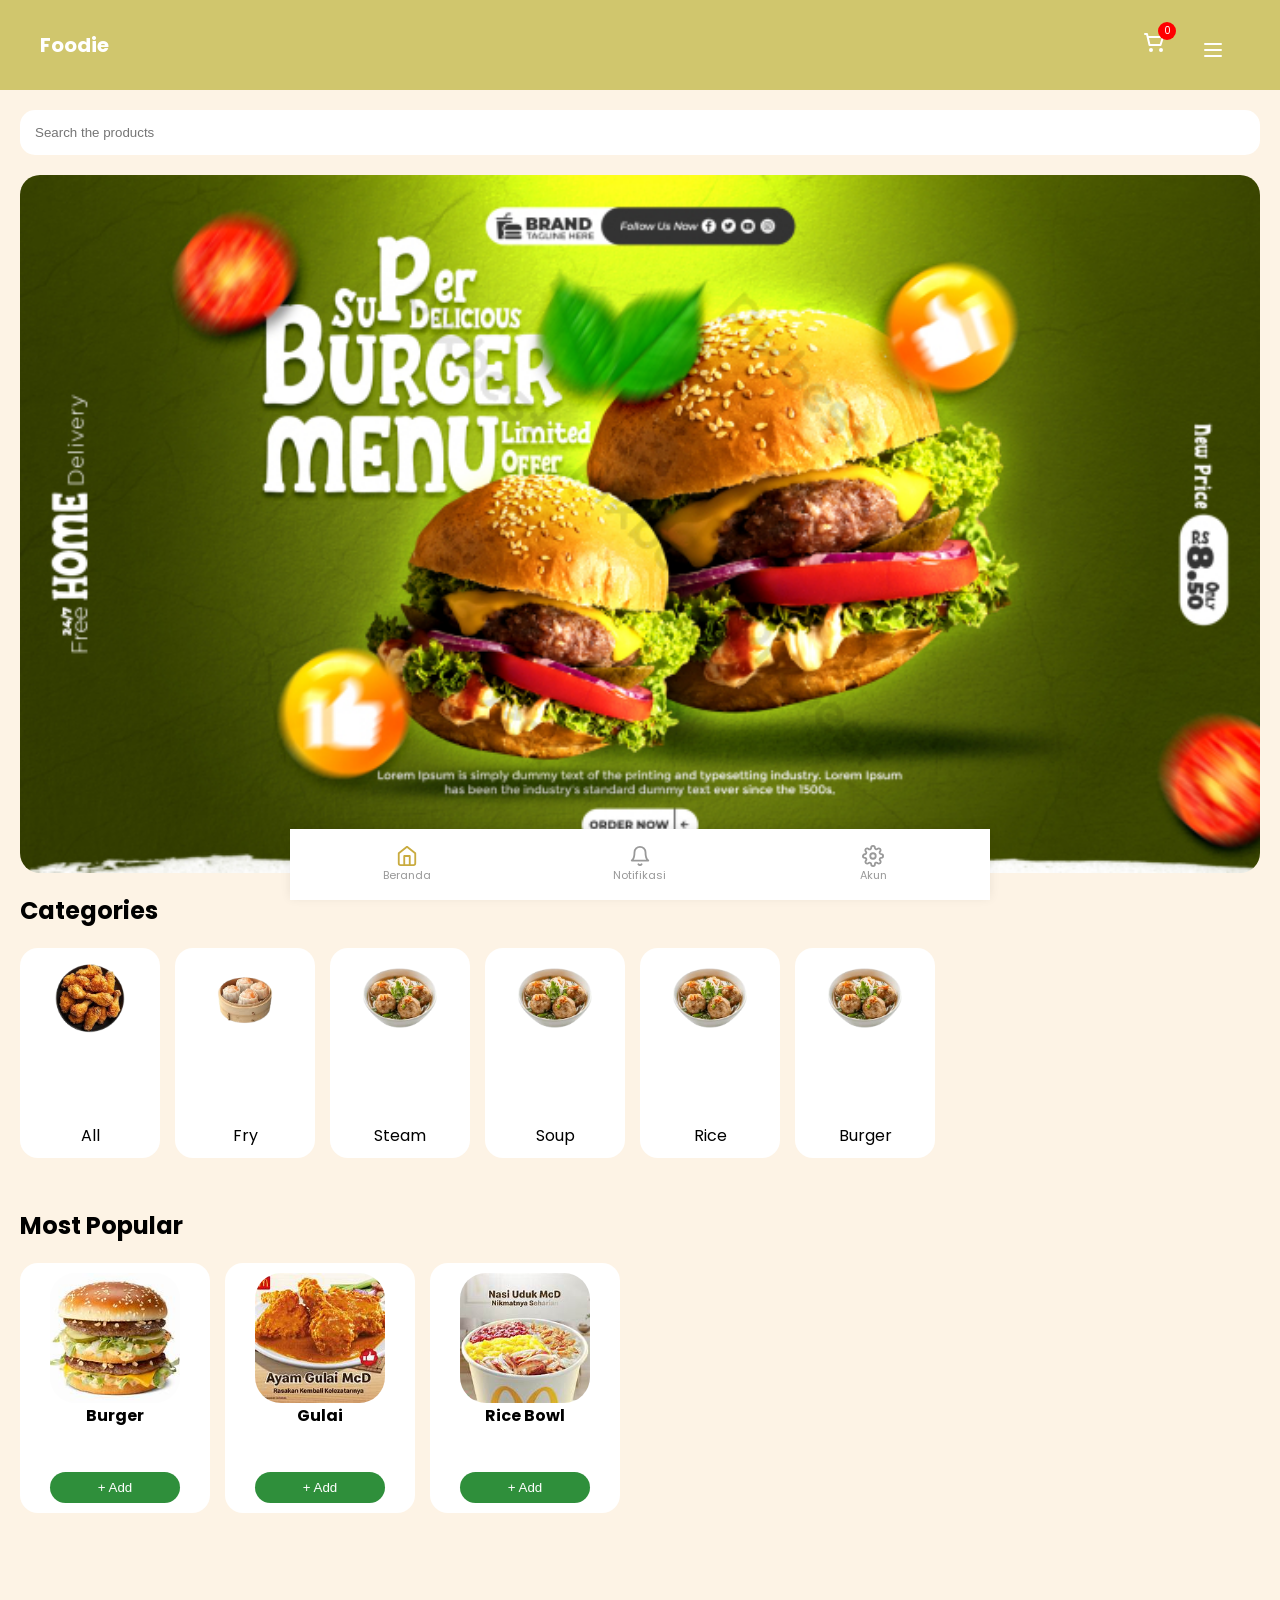
<file: index.html>
<!DOCTYPE html>
<html lang="id">

<head>

    <meta charset="UTF-8">

    <!-- RESPONSIVE FIX: maximum-scale=1 & user-scalable=no ngunci
         zoom, jadi orang nggak bisa pinch-zoom-out sampai keliatan
         area abu di belakang container -->
    <meta name="viewport"
        content="width=device-width, initial-scale=1.0, maximum-scale=1.0, user-scalable=no">

    <title>Foodie</title>

    <link rel="stylesheet" href="style.css">
    <link rel="stylesheet" href="navbar.css">

    <link rel="preconnect" href="https://fonts.googleapis.com">
    <link rel="preconnect" href="https://fonts.gstatic.com" crossorigin>
    <link href="https://fonts.googleapis.com/css2?family=Poppins:wght@300;400;500;600&display=swap" rel="stylesheet">

</head>

<body>

    <div class="container">

        <header>

            <div class="logo">
                Foodie
            </div>

            <div class="icons">

                <a href="cart.html" class="cart">
                    <svg xmlns="http://www.w3.org/2000/svg" width="24" height="24" viewBox="0 0 24 24" fill="none" stroke="currentColor" stroke-width="2" stroke-linecap="round" stroke-linejoin="round">
                        <circle cx="9" cy="20" r="1"/>
                        <circle cx="19" cy="20" r="1"/>
                        <path d="M3 4h2l2.5 11h11L21 7H6"/>
                    </svg>
                    <span id="cartCount">0</span>
                </a>

                <!-- HAMBURGER: fungsinya dibenerin di script.js
                     (toggle sidebar + overlay + jadi ikon X pas kebuka) -->
                <button id="menuButton">
                    <svg xmlns="http://www.w3.org/2000/svg" width="24" height="24" viewBox="0 0 24 24" fill="none" stroke="currentColor" stroke-width="2" stroke-linecap="round">
                        <line x1="4" y1="6" x2="20" y2="6"/>
                        <line x1="4" y1="12" x2="20" y2="12"/>
                        <line x1="4" y1="18" x2="20" y2="18"/>
                    </svg>
                </button>

            </div>

        </header>

        <!-- OVERLAY gelap di belakang sidebar, klik di sini buat nutup -->
        <div class="sidebar-overlay" id="sidebarOverlay"></div>

        <div class="sidebar" id="sidebar">

            <button class="sidebar-close" id="sidebarClose">✕</button>

            <a href="index.html">
                <svg xmlns="http://www.w3.org/2000/svg" viewBox="0 0 24 24" fill="none" stroke-width="2" stroke-linecap="round" stroke-linejoin="round"><path d="M3 9l9-7 9 7v11a2 2 0 0 1-2 2H5a2 2 0 0 1-2-2z"/><polyline points="9 22 9 12 15 12 15 22"/></svg>
                Beranda
            </a>

            <a href="account.html#statusPesanan">
                <svg xmlns="http://www.w3.org/2000/svg" viewBox="0 0 24 24" fill="none" stroke-width="2" stroke-linecap="round" stroke-linejoin="round"><path d="M16 3H8a2 2 0 0 0-2 2v16l6-3 6 3V5a2 2 0 0 0-2-2z"/></svg>
                Pesanan Saya
            </a>

            <a href="account.html">
                <svg xmlns="http://www.w3.org/2000/svg" viewBox="0 0 24 24" fill="none" stroke-width="2" stroke-linecap="round" stroke-linejoin="round"><path d="M20 21v-2a4 4 0 0 0-4-4H8a4 4 0 0 0-4 4v2"/><circle cx="12" cy="7" r="4"/></svg>
                Profil
            </a>

        </div>

        <div class="search-box">
            <input type="text" placeholder="Search the products">
        </div>

        <!-- BANNER SLIDESHOW: semua gambar ditumpuk, yang class-nya "active"
             yang keliatan. script.js yang gantian nambah/hapus "active"
             tiap beberapa detik. -->
        <div class="banner">
            <img src="asset/banner (2).jpg" class="banner-img active">
            <img src="asset/banner.jpeg" class="banner-img">
            <img src="asset/banner.jpg" class="banner-img">
            <img src="asset/banner.avif" class="banner-img">
        </div>

        <section>

            <h2>Categories</h2>

            <div class="categories">

                <div class="card" data-filter="all">
                    <img src="asset/ayamgoreng.png">
                    <p>All</p>
                </div>

                <div class="card" data-filter="fry">
                    <img src="asset/dimsum.png" data-filter="fry">
                    <p>Fry</p>
                </div>

                <div class="card" data-filter="steam">
                    <img src="asset/bakso.png">
                    <p>Steam</p>
                </div>

                <div class="card" data-filter="Soup">
                    <img src="asset/bakso.png">
                    <p>Soup</p>
                </div>

                <div class="card" data-filter="rice">
                    <img src="asset/bakso.png">
                    <p>Rice</p>
                </div>

                <div class="card" data-filter="burger">
                    <img src="asset/bakso.png">
                    <p>Burger</p>
                </div>

            </div>

        </section>

        <section>

            <h2>Most Popular</h2>

            <div class="products">

                <div class="product-card" data-category="burger">
                    <img src="asset/burger.jpg">
                    <h4>Burger</h4>
                    <button class="addBtn">+ Add</button>
                </div>

                <div class="product-card" data-category="fry">
                    <img src="asset/gulai.jpg">
                    <h4>Gulai</h4>
                    <button class="addBtn">+ Add</button>
                </div>

                <div class="product-card" data-category="rice">
                    <img src="asset/nasi.jpg">
                    <h4>Rice Bowl</h4>
                    <button class="addBtn">+ Add</button>
                </div>

            </div>

        </section>

    </div>

    <!-- NAVBAR BAWAH: kontennya di-generate otomatis oleh navbar.js -->
    <div id="bottomNav"></div>

    <script src="script.js"></script>
    <script src="navbar.js"></script>

</body>

</html>
</file>
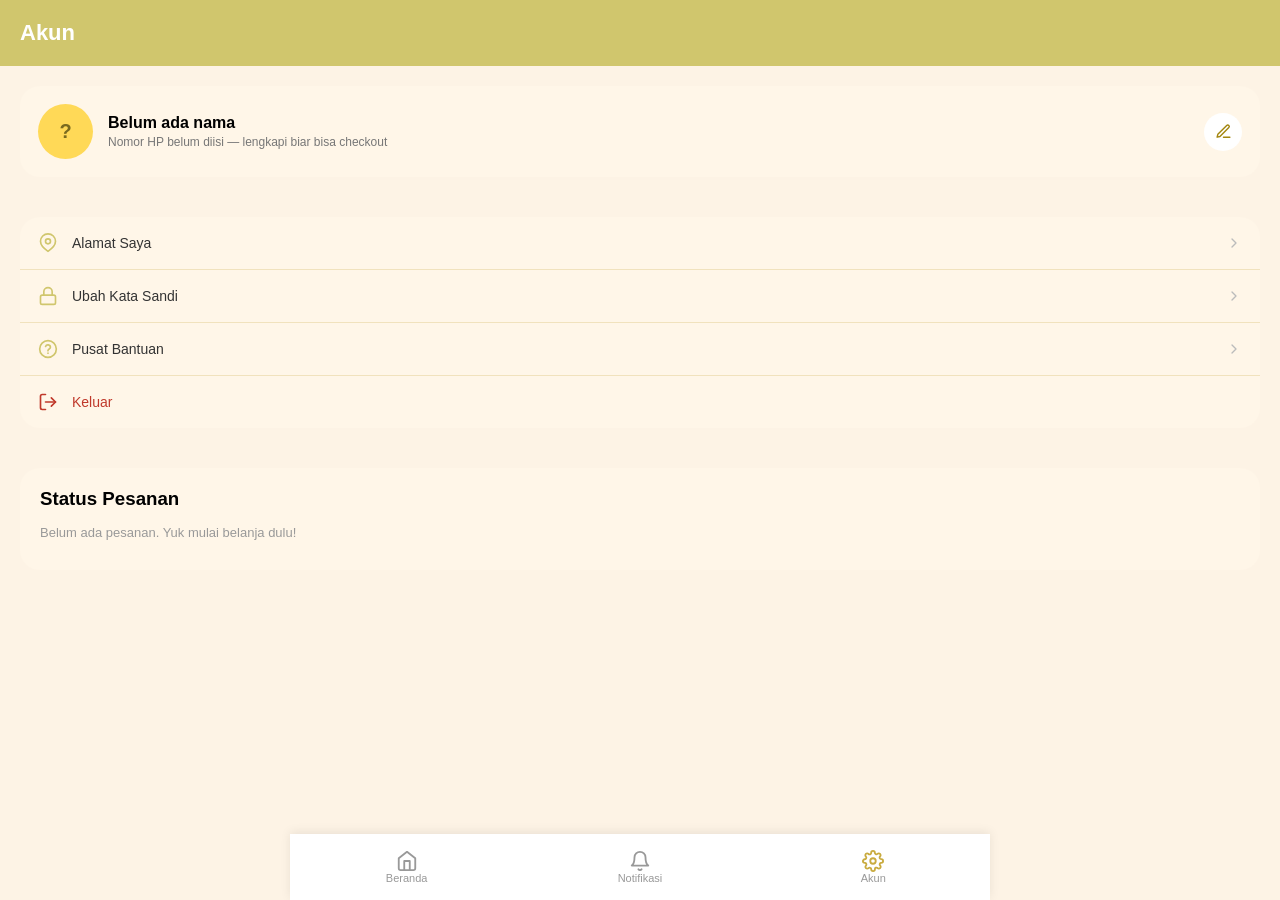
<file: account.html>
<!DOCTYPE html>
<html lang="id">

<head>
    <meta charset="UTF-8">
    <meta name="viewport" content="width=device-width, initial-scale=1.0, maximum-scale=1.0, user-scalable=no">
    <title>Akun</title>
    <link rel="stylesheet" href="account.css">
    <link rel="stylesheet" href="navbar.css">
</head>

<body>

    <div class="account-container">

        <div class="account-header">
            <h2>Akun</h2>
        </div>

        <div class="account-content">

            <!-- RINGKASAN PROFIL: cuma tampilan, buat edit beneran
                 klik ikon pensil -> pindah ke halaman edit-profile.html -->
            <div class="profile-card">

                <div class="avatar-circle" id="avatarInitial">?</div>

                <div class="profile-info">
                    <h3 id="profileNameText">Belum ada nama</h3>
                    <p id="profilePhoneText">Nomor HP belum diisi</p>
                </div>

                <a href="edit-profile.html" class="edit-icon-btn" title="Edit Profil">
                    <svg xmlns="http://www.w3.org/2000/svg" viewBox="0 0 24 24" fill="none" stroke-width="2" stroke-linecap="round" stroke-linejoin="round">
                        <path d="M12 20h9"/>
                        <path d="M16.5 3.5a2.12 2.12 0 0 1 3 3L7 19l-4 1 1-4z"/>
                    </svg>
                </a>

            </div>

            <!-- MENU UTAMA -->
            <div class="menu-list">

                <a href="address.html" class="menu-item">
                    <svg class="menu-icon" xmlns="http://www.w3.org/2000/svg" viewBox="0 0 24 24" fill="none" stroke-width="2" stroke-linecap="round" stroke-linejoin="round">
                        <path d="M21 10c0 6-9 12-9 12s-9-6-9-12a9 9 0 0 1 18 0z"/>
                        <circle cx="12" cy="10" r="3"/>
                    </svg>
                    <span class="menu-label">Alamat Saya</span>
                    <svg class="chevron" xmlns="http://www.w3.org/2000/svg" viewBox="0 0 24 24" fill="none" stroke-width="2" stroke-linecap="round" stroke-linejoin="round"><polyline points="9 18 15 12 9 6"/></svg>
                </a>

                <button class="menu-item" id="changePasswordBtn" type="button">
                    <svg class="menu-icon" xmlns="http://www.w3.org/2000/svg" viewBox="0 0 24 24" fill="none" stroke-width="2" stroke-linecap="round" stroke-linejoin="round">
                        <rect x="3" y="11" width="18" height="11" rx="2"/>
                        <path d="M7 11V7a5 5 0 0 1 10 0v4"/>
                    </svg>
                    <span class="menu-label">Ubah Kata Sandi</span>
                    <svg class="chevron" xmlns="http://www.w3.org/2000/svg" viewBox="0 0 24 24" fill="none" stroke-width="2" stroke-linecap="round" stroke-linejoin="round"><polyline points="9 18 15 12 9 6"/></svg>
                </button>

                <button class="menu-item" id="helpBtn" type="button">
                    <svg class="menu-icon" xmlns="http://www.w3.org/2000/svg" viewBox="0 0 24 24" fill="none" stroke-width="2" stroke-linecap="round" stroke-linejoin="round">
                        <circle cx="12" cy="12" r="10"/>
                        <path d="M9.09 9a3 3 0 0 1 5.83 1c0 2-3 2-3 4"/>
                        <line x1="12" y1="17" x2="12.01" y2="17"/>
                    </svg>
                    <span class="menu-label">Pusat Bantuan</span>
                    <svg class="chevron" xmlns="http://www.w3.org/2000/svg" viewBox="0 0 24 24" fill="none" stroke-width="2" stroke-linecap="round" stroke-linejoin="round"><polyline points="9 18 15 12 9 6"/></svg>
                </button>

                <button class="menu-item danger" id="logoutBtn" type="button">
                    <svg class="menu-icon" xmlns="http://www.w3.org/2000/svg" viewBox="0 0 24 24" fill="none" stroke-width="2" stroke-linecap="round" stroke-linejoin="round">
                        <path d="M9 21H5a2 2 0 0 1-2-2V5a2 2 0 0 1 2-2h4"/>
                        <polyline points="16 17 21 12 16 7"/>
                        <line x1="21" y1="12" x2="9" y2="12"/>
                    </svg>
                    <span class="menu-label">Keluar</span>
                </button>

            </div>

            <!-- UBAH KATA SANDI (decoy) & PUSAT BANTUAN: disembunyikan
                 default, muncul kalau menu di atas diklik -->
            <div class="account-section" id="changePasswordSection" style="display:none;">
                <h3>Ubah Kata Sandi</h3>
                <label>Kata Sandi Lama</label>
                <input type="password" id="oldPasswordInput" placeholder="Kata sandi saat ini">
                <label>Kata Sandi Baru</label>
                <input type="password" id="newPasswordInput" placeholder="Kata sandi baru">
                <button class="save-btn" id="savePasswordBtn">Simpan Kata Sandi</button>
                <p class="save-msg" id="passwordSavedMsg">Kata sandi berhasil diperbarui ✔</p>
            </div>

            <div class="account-section" id="helpSection" style="display:none;">
                <h3>Pusat Bantuan</h3>
                <p class="hint">Butuh bantuan? Hubungi tim kami di bawah ini.</p>
                <p class="hint">📧 support@foodie-demo.com</p>
                <p class="hint">📞 0800-1234-5678 (Senin–Jumat, 09.00–17.00)</p>
            </div>

            <!-- STATUS PESANAN -->
            <div class="account-section" id="statusPesanan">
                <h3>Status Pesanan</h3>
                <div id="orderList"></div>
            </div>

        </div>

    </div>

    <div id="bottomNav"></div>

    <script src="account.js"></script>
    <script src="navbar.js"></script>

</body>
</html>
</file>
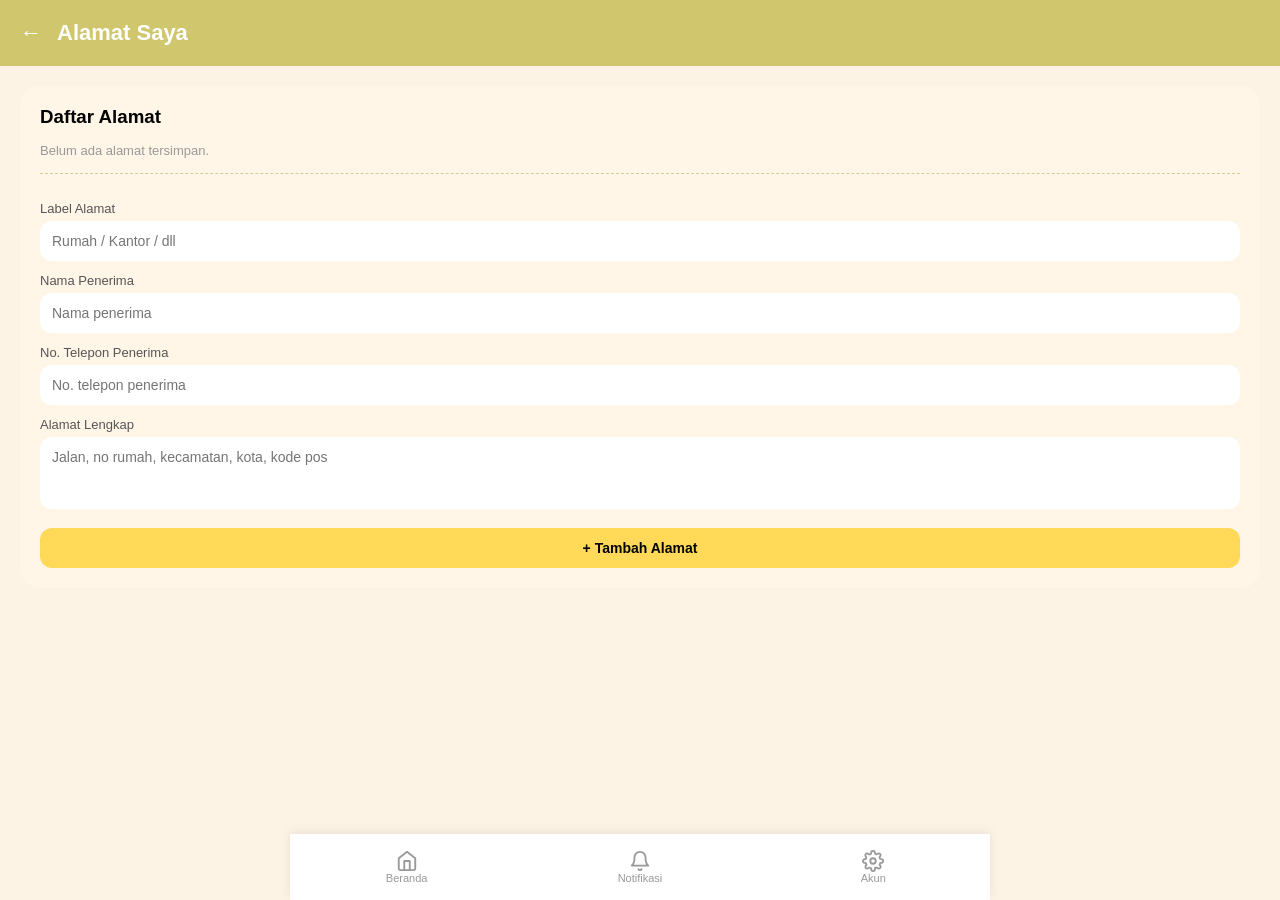
<file: address.html>
<!DOCTYPE html>
<html lang="id">

<head>
    <meta charset="UTF-8">
    <meta name="viewport" content="width=device-width, initial-scale=1.0, maximum-scale=1.0, user-scalable=no">
    <title>Alamat Saya</title>
    <link rel="stylesheet" href="account.css">
    <link rel="stylesheet" href="navbar.css">
</head>

<body>

    <div class="account-container">

        <div class="account-header">
            <a href="account.html" class="back-link">←</a>
            <h2>Alamat Saya</h2>
        </div>

        <div class="account-content">

            <section class="account-section">

                <h3>Daftar Alamat</h3>

                <div id="addressList"></div>

                <div class="address-form">

                    <label>Label Alamat</label>
                    <input type="text" id="addrLabel" placeholder="Rumah / Kantor / dll">

                    <label>Nama Penerima</label>
                    <input type="text" id="addrRecipient" placeholder="Nama penerima">

                    <label>No. Telepon Penerima</label>
                    <input type="tel" id="addrPhone" placeholder="No. telepon penerima">

                    <label>Alamat Lengkap</label>
                    <textarea id="addrFull" rows="3" placeholder="Jalan, no rumah, kecamatan, kota, kode pos"></textarea>

                    <button class="save-btn" id="addAddressBtn">+ Tambah Alamat</button>

                </div>

            </section>

        </div>

    </div>

    <div id="bottomNav"></div>

    <script src="address.js"></script>
    <script src="navbar.js"></script>

</body>
</html>
</file>
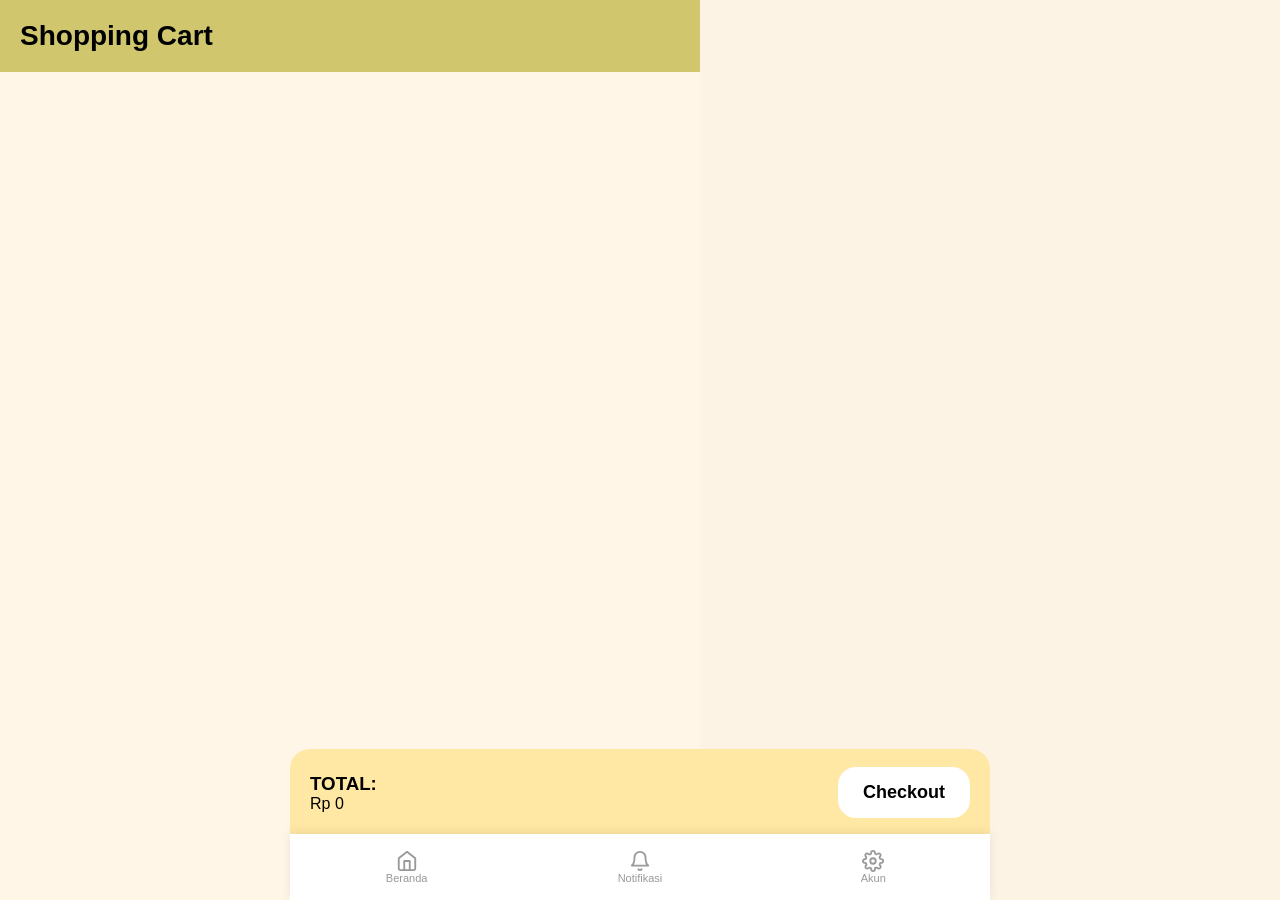
<file: cart.html>
<!DOCTYPE html>
<html lang="id">

<head>
    <meta charset="UTF-8">
    <meta name="viewport" content="width=device-width, initial-scale=1.0, maximum-scale=1.0, user-scalable=no">
    <title>Shopping Cart</title>
    <link rel="stylesheet" href="cart.css">
    <link rel="stylesheet" href="navbar.css">
</head>

<body>

    <div class="cart-container">

        <div class="cart-header">
            <h2>Shopping Cart</h2>
        </div>

        <div id="cartItems"></div>

        <div class="cart-footer">

            <div>
                <h3>TOTAL:</h3>
                <p>Rp <span id="totalPrice">0</span></p>
            </div>

            <button class="checkout-btn" id="checkoutBtn">
                Checkout
            </button>

        </div>

    </div>

    <div id="bottomNav"></div>

    <script src="cart.js"></script>
    <script src="navbar.js"></script>

</body>
</html>
</file>
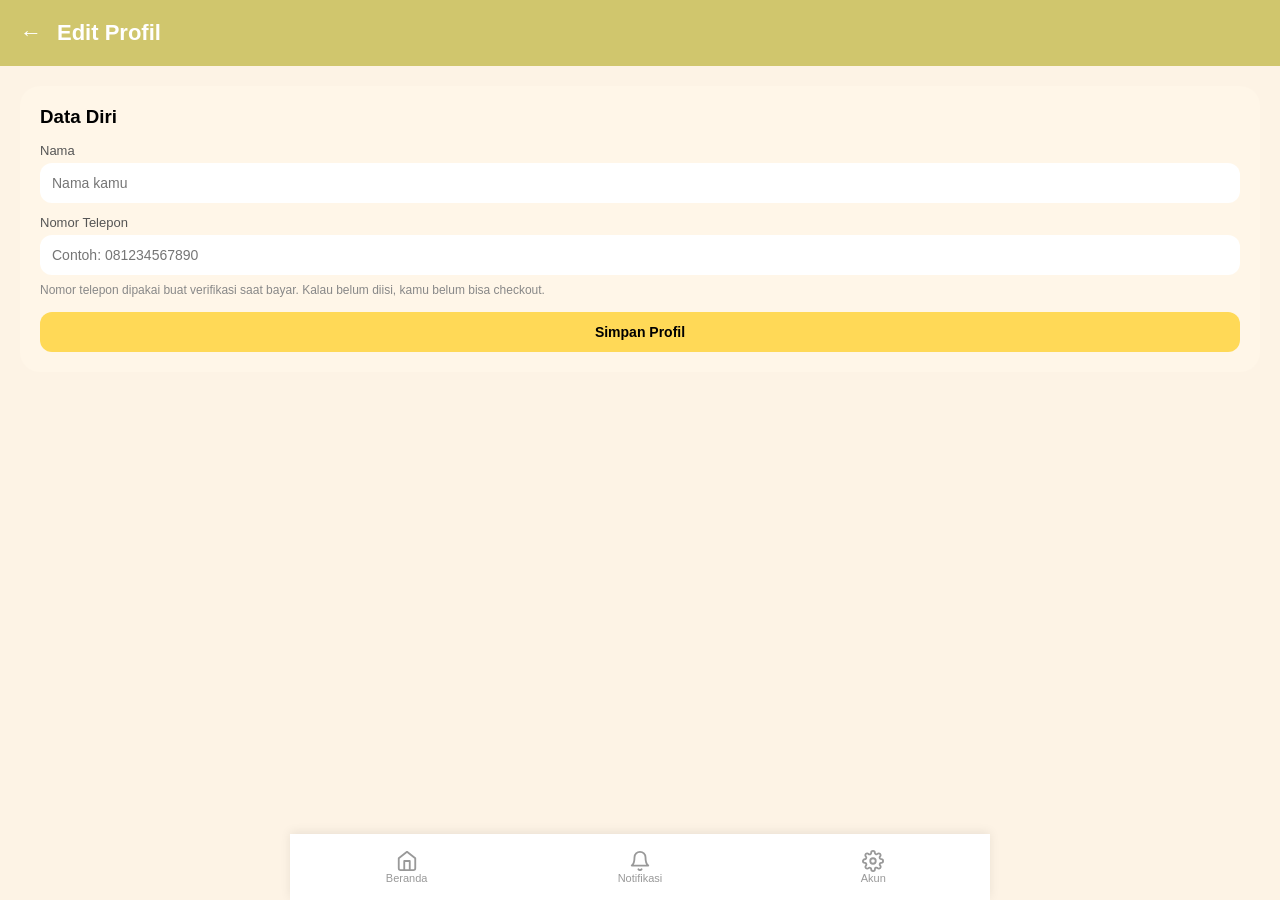
<file: edit-profile.html>
<!DOCTYPE html>
<html lang="id">

<head>
    <meta charset="UTF-8">
    <meta name="viewport" content="width=device-width, initial-scale=1.0, maximum-scale=1.0, user-scalable=no">
    <title>Edit Profil</title>
    <link rel="stylesheet" href="account.css">
    <link rel="stylesheet" href="navbar.css">
</head>

<body>

    <div class="account-container">

        <div class="account-header">
            <a href="account.html" class="back-link">←</a>
            <h2>Edit Profil</h2>
        </div>

        <div class="account-content">

            <section class="account-section">

                <h3>Data Diri</h3>

                <label>Nama</label>
                <input type="text" id="nameInput" placeholder="Nama kamu">

                <label>Nomor Telepon</label>
                <input type="tel" id="phoneInput" placeholder="Contoh: 081234567890">

                <p class="hint">
                    Nomor telepon dipakai buat verifikasi saat bayar.
                    Kalau belum diisi, kamu belum bisa checkout.
                </p>

                <button class="save-btn" id="saveProfileBtn">Simpan Profil</button>
                <p class="save-msg" id="profileSavedMsg">Profil tersimpan ✔</p>

            </section>

        </div>

    </div>

    <div id="bottomNav"></div>

    <script src="edit-profile.js"></script>
    <script src="navbar.js"></script>

</body>
</html>
</file>
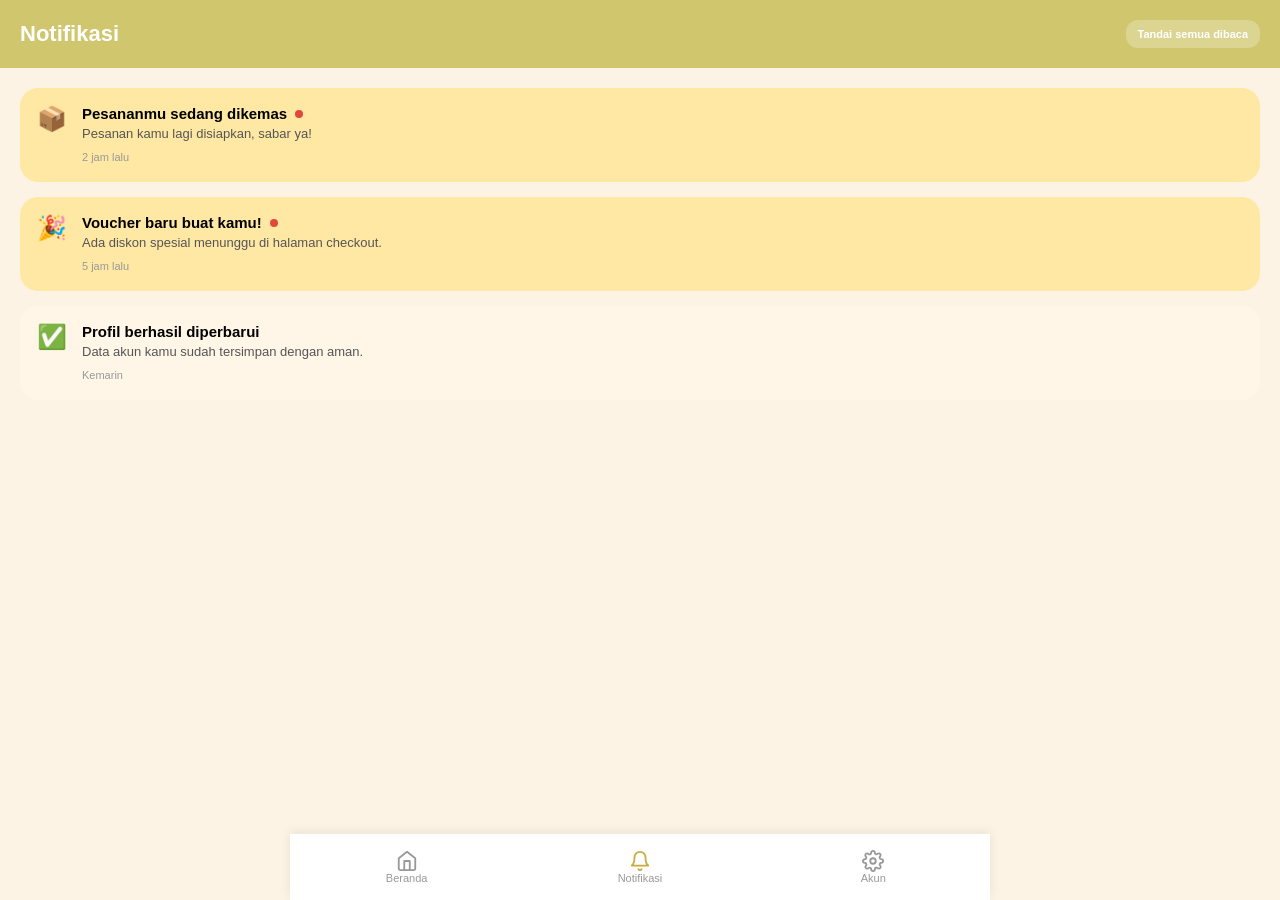
<file: notifications.html>
<!DOCTYPE html>
<html lang="id">

<head>
    <meta charset="UTF-8">
    <meta name="viewport" content="width=device-width, initial-scale=1.0, maximum-scale=1.0, user-scalable=no">
    <title>Notifikasi</title>
    <link rel="stylesheet" href="notifications.css">
    <link rel="stylesheet" href="navbar.css">
</head>

<body>

    <div class="notif-container">

        <div class="notif-header">
            <h2>Notifikasi</h2>
            <button id="markAllReadBtn">Tandai semua dibaca</button>
        </div>

        <!-- diisi otomatis sama notifications.js -->
        <div class="notif-list" id="notifList"></div>

    </div>

    <div id="bottomNav"></div>

    <script src="notifications.js"></script>
    <script src="navbar.js"></script>

</body>
</html>
</file>
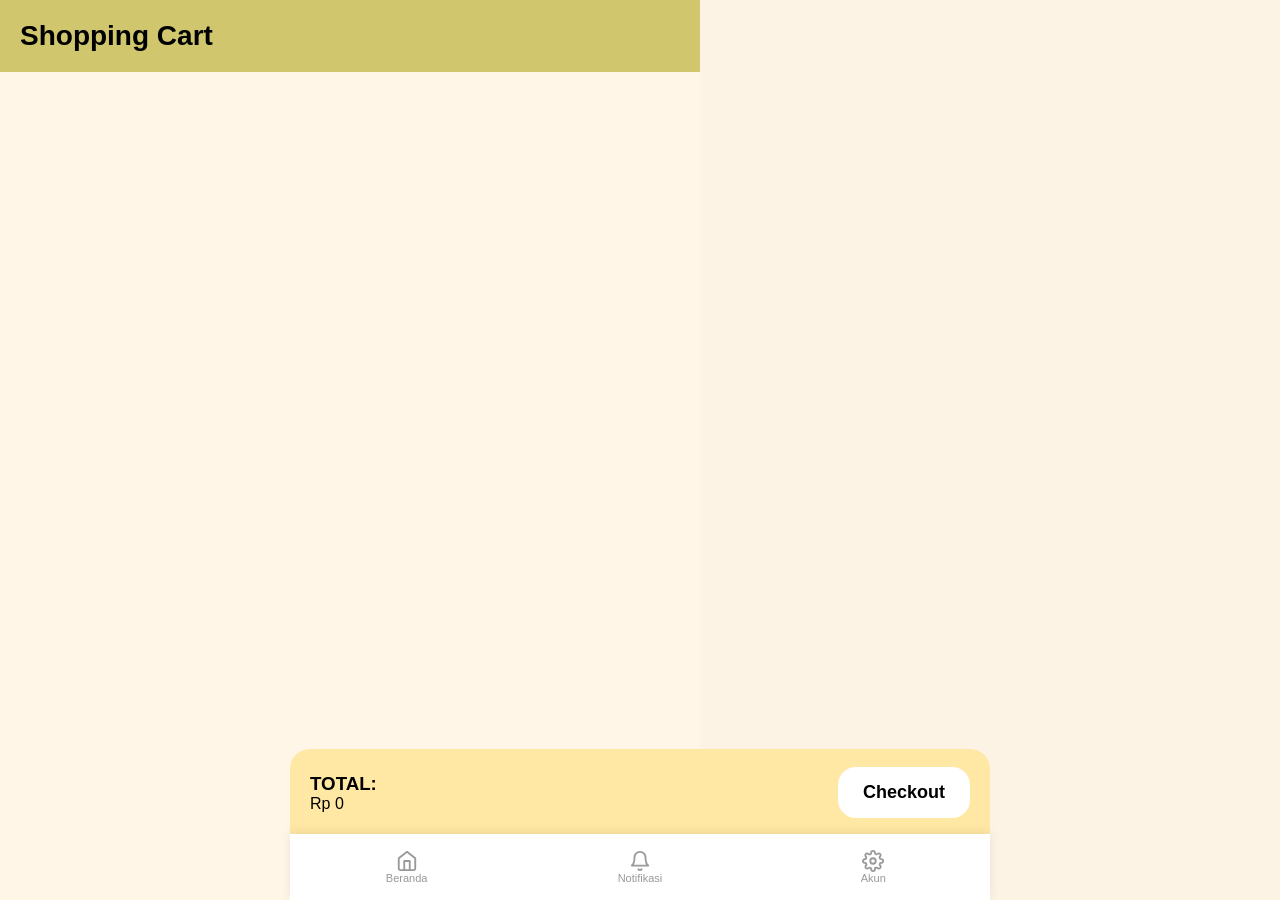
<file: payment.html>
<!DOCTYPE html>
<html lang="id">

<head>
    <meta charset="UTF-8">
    <meta name="viewport" content="width=device-width, initial-scale=1.0, maximum-scale=1.0, user-scalable=no">
    <title>Pembayaran</title>
    <link rel="stylesheet" href="payment.css">
    <link rel="stylesheet" href="navbar.css">
</head>

<body>

    <div class="payment-container">

        <div class="payment-header">
            <a href="cart.html" class="back-link">←</a>
            <h2>Pembayaran</h2>
        </div>

        <!-- ============ TAMPILAN UTAMA: form checkout ============ -->
        <div class="payment-view show" id="formView">

            <!-- RINCIAN PEMBELIAN -->
            <section class="payment-section">
                <h3>Rincian Pembelian</h3>
                <div id="orderItems"></div>
                <div class="row">
                    <span>Subtotal</span>
                    <span>Rp <span id="subtotalText">0</span></span>
                </div>
            </section>

            <!-- ALAMAT PENGIRIMAN (dibaca dari alamat utama di Pengaturan Akun) -->
            <section class="payment-section">
                <h3>Alamat Pengiriman</h3>
                <div id="addressBox"></div>
            </section>

            <!-- VOUCHER DISKON -->
            <section class="payment-section">
                <h3>Voucher Diskon</h3>
                <div id="voucherOptions"></div>
            </section>

            <!-- PILIHAN PENGIRIMAN -->
            <section class="payment-section">
                <h3>Pilihan Pengiriman</h3>
                <div id="shippingOptions"></div>
            </section>

            <!-- METODE PEMBAYARAN -->
            <section class="payment-section">
                <h3>Metode Pembayaran</h3>
                <div id="paymentMethods"></div>
            </section>

            <!-- RINGKASAN TOTAL -->
            <section class="payment-section summary-box">
                <div class="row">
                    <span>Subtotal</span>
                    <span>Rp <span id="sumSubtotal">0</span></span>
                </div>
                <div class="row">
                    <span>Diskon Voucher</span>
                    <span>- Rp <span id="sumDiscount">0</span></span>
                </div>
                <div class="row">
                    <span>Ongkos Kirim</span>
                    <span>Rp <span id="sumShipping">0</span></span>
                </div>
                <div class="row total-row">
                    <span>Total Bayar</span>
                    <span>Rp <span id="sumTotal">0</span></span>
                </div>
            </section>

            <!-- VERIFIKASI & TOMBOL BAYAR
                 kalau akun belum punya no HP, kotak verifikasi/tombol bayar
                 diganti sama peringatan buat lengkapin dulu -->
            <section class="payment-section">
                <h3>Verifikasi Pembayaran</h3>

                <div class="warning-box" id="notRegisteredBox">
                    <p>
                        Kamu belum terdaftar. Lengkapi <strong>Nomor Telepon</strong>
                        di Pengaturan Akun dulu sebelum bisa bayar.
                    </p>
                    <a href="account.html" class="save-btn link-btn">Ke Pengaturan Akun</a>
                </div>

                <div id="verifyBox">
                    <p class="hint">
                        Masukkan kode verifikasi yang dikirim ke nomor HP terdaftar kamu.
                    </p>
                    <p class="hint demo-hint" id="demoHint"></p>
                    <input type="text" id="verifyCodeInput" placeholder="Masukkan kode verifikasi">
                    <p class="error-text" id="verifyError"></p>
                </div>
            </section>

            <button class="pay-btn" id="payNowBtn">Bayar Sekarang</button>

        </div>

        <!-- ============ TAMPILAN: sedang diproses ============ -->
        <div class="payment-view" id="processingView">
            <div class="spinner"></div>
            <p>Memproses pembayaran...</p>
        </div>

        <!-- ============ TAMPILAN: berhasil ============ -->
        <div class="payment-view" id="successView">
            <div class="success-icon">✔</div>
            <h3>Pembayaran Berhasil!</h3>
            <p>Total dibayar: Rp <span id="successTotal">0</span></p>
            <a href="index.html" class="pay-btn link-btn">Kembali ke Beranda</a>
        </div>

    </div>

    <div id="bottomNav"></div>

    <script src="payment.js"></script>
    <script src="navbar.js"></script>

</body>
</html>
</file>
<file: style.css>
* {
    margin: 0;
    padding: 0;
    box-sizing: border-box;
}

html {
    width: 100%;
    min-height: 100%;
    overflow-x: hidden;
    background: #fdf3e5;
}

body {
    width: 100%;
    min-height: 100vh;
    margin: 0;
    padding: 0;

    font-family: "Poppins", sans-serif;

    overflow-x: hidden;
    background: #fdf3e5;
}

.container {
    width: 100%;
    max-width: none;
    min-height: 100vh;

    margin: 0;
    padding-bottom: 80px;

    background: #fdf3e5;
}

/* HEADER */

header {
    height: 90px;
    padding: 25px;
    background: #d0c66d;

    display: flex;
    justify-content: space-between;
    align-items: center;
}

.logo {
    color: white;
    font-size: 20px;
    font-weight: bold;
}

.icons {
    display: flex;
    align-items: center;
    gap: 20px;
}

.icons button {
    border: none;
    background: transparent;

    color: white;
    font-size: 22px;

    cursor: pointer;
}

#menuButton {
    display: flex;
    align-items: center;
}

/* CART */

.cart {
    position: relative;
    color: white;
    text-decoration: none;
}

.cart span {
    position: absolute;

    top: -8px;
    right: -10px;

    width: 18px;
    height: 18px;

    border-radius: 50%;

    background: red;
    color: white;

    font-size: 10px;

    display: flex;
    justify-content: center;
    align-items: center;
}

/* SIDEBAR (fungsi yang dibenerin: sekarang ada overlay gelap di
   belakangnya buat nutup sidebar kalau diklik, dan tombol close (X)
   di dalam sidebar-nya sendiri) */

.sidebar-overlay {
    position: fixed;
    inset: 0;

    background: rgba(0, 0, 0, 0.45);

    opacity: 0;
    pointer-events: none;

    transition: 0.3s;

    z-index: 800;
}

.sidebar-overlay.active {
    opacity: 1;
    pointer-events: auto;
}

.sidebar {
    position: fixed;

    top: 0;
    right: -240px;

    width: 240px;
    height: 100%;

    background: white;

    transition: 0.3s;

    z-index: 900;
}

.sidebar.active {
    right: 0;
}

.sidebar-close {
    display: block;

    margin: 15px 20px 0 auto;

    border: none;
    background: transparent;

    font-size: 22px;
    line-height: 1;

    cursor: pointer;
}

.sidebar a {
    display: flex;
    align-items: center;
    gap: 12px;

    padding: 18px 25px;

    color: black;
    text-decoration: none;

    font-size: 15px;

    transition: 0.2s;
}

.sidebar a:hover {
    background: #fdf3e5;
}

.sidebar a svg {
    width: 20px;
    height: 20px;
    stroke: #d0c66d;
}

/* SEARCH */

.search-box {
    padding: 20px;
}

.search-box input {
    width: 100%;

    padding: 15px;

    border: none;
    border-radius: 15px;
}

/* BANNER */

.banner {
    padding: 0 20px;
}

/* ============================================
   BANNER SLIDESHOW — gambar ganti otomatis
   Cara kerja: semua gambar ditumpuk di posisi yang sama,
   yang punya class "active" yang keliatan, sisanya disembunyikan.
   JS (di script.js) yang gantian nambah/hapus class "active" tiap beberapa detik.
   ============================================ */
.banner {
    position: relative;
    overflow: hidden;
    border-radius: 20px;
}

.banner-img {
    display: none;
    width: 100%;
    border-radius: 20px;
}

.banner-img.active {
    display: block;
    animation: fadeBanner 0.6s ease;
}

@keyframes fadeBanner {
    from {
        opacity: 0;
    }

    to {
        opacity: 1;
    }
}

/* SECTION */

section {
    padding: 20px;
}

h2 {
    margin-bottom: 20px;
}

/* CATEGORIES */

.categories {
    display: flex;
    gap: 15px;

    overflow-x: auto;
    overflow-y: hidden;

    scroll-behavior: smooth;

    padding-bottom: 10px;
}

.categories::-webkit-scrollbar {
    display: none;
}

.card {
    width: 95px;
    height: 180px;

    flex-shrink: 0;

    display: flex;
    flex-direction: column;
    align-items: center;
    justify-content: space-between;

    padding: 10px;

    border-radius: 18px;

    background: white;

    cursor: pointer;

    transition: all 0.3s ease;
}

.card:hover {
    transform: translateY(-5px);

    box-shadow: 0 8px 20px rgba(0, 0, 0, 0.15);
}

.card.active {
    background-color: #ffd957;
}

.card.active p {
    font-weight: 600;
}

.card img {
    width: 60px;
    height: 60px;

    border-radius: 50%;
}

/* PRODUCTS */

.products {
    display: flex;
    gap: 15px;

    overflow-x: auto;
    overflow-y: hidden;

    scroll-behavior: smooth;

    padding-bottom: 10px;
}

.products::-webkit-scrollbar {
    display: none;
}

.product-card {
    width: 95px;
    height: 180px;

    flex-shrink: 0;

    display: flex;
    flex-direction: column;
    align-items: center;
    justify-content: space-between;

    padding: 10px;

    border-radius: 18px;

    background: white;
}

.product-card img {
    width: 80px;
    height: 80px;

    object-fit: cover;
    object-position: center;

    border-radius: 20%;
}

.product-card button {
    width: 80px;

    margin-top: auto;
    padding: 8px 15px;

    border: none;
    border-radius: 30px;

    background: #2f8f3b;
    color: white;

    cursor: pointer;

    transition: 0.3s;
}

.product-card button:hover {
    transform: scale(1.1);

    box-shadow: 0 5px 15px rgba(0, 0, 0, 0.2);
}

/* BUTTON */

button {
    margin-top: 10px;

    padding: 8px 15px;

    border: none;
    border-radius: 30px;

    color: white;
    background: #2f8f3b;

    cursor: pointer;
}

/* CART */

.cart-item {
    background: white;

    padding: 20px;

    border-radius: 15px;

    margin-bottom: 15px;
}

.checkout {
    margin-top: 20px;
}

.checkout button {
    width: 100%;
}


/* ================================================================
   RESPONSIVE — TABLET
   Aktif kalau lebar layar minimal 768px (tablet keatas)
   ================================================================ */
@media (min-width: 768px) {

    .container {
        max-width: none;
    }

    header {
        padding: 25px 40px;
    }

    .card {
        width: 115px;
        height: 190px;
    }

    .card img {
        width: 70px;
        height: 70px;
    }

    .product-card {
        width: 150px;
        height: 220px;
    }

    .product-card img {
        width: 100px;
        height: 100px;
    }
}

/* ================================================================
   RESPONSIVE — DESKTOP / LAPTOP
   Aktif kalau lebar layar minimal 1024px
   ================================================================ */
@media (min-width: 1024px) {

    .container {
        max-width: none;
    }

    /* di layar lebar, kartu kategori & produk nggak usah di-scroll
       samping lagi, biar kebuka semua jadi wrap ke bawah (grid-like) */
    .categories,
    .products {
        overflow: visible;
        flex-wrap: wrap;
        justify-content: flex-start;
    }

    .card {
        width: 140px;
        height: 210px;
    }

    .card img {
        width: 80px;
        height: 80px;
    }

    .product-card {
        width: 190px;
        height: 250px;
    }

    .product-card img {
        width: 130px;
        height: 130px;
    }

    .product-card button {
        width: 130px;
    }
}

/* Navbar bawah dipindah semua ke navbar.css (satu file, dipakai
   semua halaman) biar nggak dobel-dobel CSS-nya di sini. */
</file>
<file: navbar.css>
/* ================================================================
   NAVBAR
   ================================================================ */

#bottomNav {
    position: fixed;
    bottom: 0;
    left: 0;
    right: 0;

    width: 100%;
    max-width: 350px;
    margin: 0 auto;

    background: white;

    display: flex;
    flex-direction: row;
    align-items: center;
    justify-content: space-around;

    padding: 10px 0;

    box-shadow: 0 -2px 10px rgba(0, 0, 0, 0.08);

    z-index: 500;
}


/* ================================================================
   MENU
   ================================================================ */

#bottomNav .nav-item {
    display: flex;
    flex-direction: column;
    align-items: center;
    justify-content: center;

    flex: 1;

    padding: 6px 10px;

    text-decoration: none;

    color: #999;

    font-size: 11px;
}


/* ================================================================
   HILANGKAN EFEK HOVER
   ================================================================ */

#bottomNav .nav-item:hover {
    color: #999;
    background: transparent;
    transform: none;
}


/* ================================================================
   ICON
   ================================================================ */

#bottomNav .nav-icon {
    display: flex;
    align-items: center;
    justify-content: center;

    color: #999;

    transition: color 0.2s ease;
}

#bottomNav .nav-icon svg {
    width: 22px;
    height: 22px;

    stroke: currentColor;

    transition: stroke 0.2s ease;
}


/* ================================================================
   ACTIVE
   HANYA ICON YANG BERUBAH WARNA
   ================================================================ */

#bottomNav .nav-item.active .nav-icon {
    color: #c9ab3f;
}


/* Teks active tetap abu-abu */
#bottomNav .nav-item.active .nav-label {
    color: #999;
}


/* ================================================================
   RESPONSIVE
   ================================================================ */

@media (min-width: 768px) {
    #bottomNav {
        max-width: 600px;
    }
}

@media (min-width: 1024px) {
    #bottomNav {
        max-width: 700px;
    }
}
</file>
<file: account.css>
* {
    margin: 0;
    padding: 0;
    box-sizing: border-box;
}

html {
    background: #fdf3e5;
    overflow-x: hidden;
}

body {
    background: #fdf3e5;
    font-family: "Poppins", sans-serif;
    overflow-x: hidden;
}

.account-container {
    width: 100%;
    max-width: none;
    min-height: 100vh;
    margin: 0;
    background: #fdf3e5;
    padding-bottom: 90px;
}

.account-header {
    background: #d0c66d;
    padding: 20px;

    display: flex;
    align-items: center;
    gap: 15px;
}

.account-header h2 {
    color: white;
    font-size: 22px;
    font-weight: 600;
}

.back-link {
    color: white;
    font-size: 22px;
    text-decoration: none;
}

.account-content {
    padding: 20px;
}

/* ============================================================
   PROFILE SUMMARY CARD (di halaman Akun / hub) — read-only,
   ada tombol pensil buat pindah ke halaman Edit Profil sendiri
   ============================================================ */
.profile-card {
    display: flex;
    align-items: center;
    gap: 15px;

    background: #fff6e8;

    padding: 18px;
    margin-bottom: 20px;

    border-radius: 20px;
}

.avatar-circle {
    width: 55px;
    height: 55px;
    flex-shrink: 0;

    border-radius: 50%;

    background: #ffd957;

    display: flex;
    justify-content: center;
    align-items: center;

    font-size: 20px;
    font-weight: 700;

    color: #7a6a1f;
}

.profile-info {
    flex: 1;
}

.profile-info h3 {
    font-size: 16px;
}

.profile-info p {
    font-size: 12px;
    color: #777;

    margin-top: 3px;
}

.edit-icon-btn {
    border: none;
    background: white;

    width: 38px;
    height: 38px;
    flex-shrink: 0;

    border-radius: 50%;

    display: flex;
    justify-content: center;
    align-items: center;

    text-decoration: none;

    cursor: pointer;

    transition: 0.2s;
}

.edit-icon-btn:hover {
    background: #ffe8a3;
}

.edit-icon-btn svg {
    width: 17px;
    height: 17px;
    stroke: #a3860f;
}

/* ============================================================
   MENU LIST (Alamat Saya, Ubah Kata Sandi, Bantuan, Keluar, dll)
   ============================================================ */
.menu-list {
    background: #fff6e8;

    border-radius: 20px;

    margin-bottom: 20px;

    overflow: hidden;
}

.menu-item {
    display: flex;
    align-items: center;
    gap: 14px;

    padding: 16px 18px;

    text-decoration: none;
    color: #333;

    border: none;
    background: none;
    width: 100%;

    text-align: left;

    font-family: "Poppins", sans-serif;
    font-size: 14px;

    cursor: pointer;

    transition: 0.2s;
}

.menu-item + .menu-item {
    border-top: 1px solid #f1e2bd;
}

.menu-item:hover {
    background: #ffe8a3;
}

.menu-item .menu-icon {
    width: 20px;
    height: 20px;
    flex-shrink: 0;

    stroke: #d0c66d;
}

.menu-item span.menu-label {
    flex: 1;
}

.menu-item .chevron {
    width: 16px;
    height: 16px;
    stroke: #bbb;
}

.menu-item.danger {
    color: #c0392b;
}

.menu-item.danger .menu-icon {
    stroke: #c0392b;
}

.account-section {
    background: #fff6e8;

    padding: 20px;
    margin-bottom: 20px;

    border-radius: 20px;
}

.account-section h3 {
    margin-bottom: 15px;
}

.account-section label {
    display: block;

    font-size: 13px;
    color: #555;

    margin-bottom: 5px;
    margin-top: 12px;
}

.account-section input,
.account-section textarea {
    width: 100%;

    padding: 12px;

    border: none;
    border-radius: 12px;

    background: white;

    font-family: "Poppins", sans-serif;
    font-size: 14px;

    resize: none;
}

.hint {
    font-size: 12px;
    color: #888;
    margin-top: 8px;
}

.save-btn {
    width: 100%;

    border: none;
    background: #ffd957;

    padding: 12px;
    margin-top: 15px;

    border-radius: 12px;

    font-family: "Poppins", sans-serif;
    font-size: 14px;
    font-weight: 600;

    text-align: center;

    cursor: pointer;

    transition: 0.3s;
}

.save-btn:hover {
    transform: scale(1.02);
}

.save-msg {
    display: none;

    margin-top: 10px;

    font-size: 13px;
    color: #2f8f3b;
    font-weight: 600;

    text-align: center;
}

.save-msg.show {
    display: block;
}

/* ALAMAT */

.empty-text {
    font-size: 13px;
    color: #999;

    margin-bottom: 10px;
}

.address-card {
    background: #ffe8a3;

    padding: 15px;
    margin-bottom: 12px;

    border-radius: 15px;
}

.address-top {
    display: flex;
    align-items: center;
    gap: 8px;

    margin-bottom: 5px;
}

.badge {
    background: #d0c66d;
    color: white;

    font-size: 10px;
    font-weight: 600;

    padding: 3px 8px;

    border-radius: 20px;
}

.address-card p {
    font-size: 13px;
    color: #444;

    margin-bottom: 3px;
}

.address-actions {
    display: flex;
    gap: 10px;

    margin-top: 10px;
}

.address-actions button {
    border: none;

    padding: 8px 12px;

    border-radius: 10px;

    font-family: "Poppins", sans-serif;
    font-size: 12px;
    font-weight: 600;

    cursor: pointer;

    background: white;
}

.address-actions .delete-btn {
    background: #ffdada;
    color: #c0392b;
}

.address-form {
    margin-top: 15px;
    padding-top: 15px;

    border-top: 1px dashed #d9c99a;
}

/* ============================================================
   STATUS PESANAN (di halaman Akun) — 3 tahap: dibuat / diambil
   driver / diantar, tiap pesanan bisa diklik buat lihat detail
   ============================================================ */
.order-item {
    background: #ffe8a3;

    padding: 15px;
    margin-bottom: 12px;

    border-radius: 15px;

    cursor: pointer;

    border: 2px solid transparent;

    transition: 0.2s;
}

.order-item:hover {
    transform: translateY(-2px);
}

.order-item.expanded {
    border-color: #d0c66d;
}

.order-top {
    display: flex;
    justify-content: space-between;
    align-items: center;

    margin-bottom: 6px;
}

.order-id {
    font-size: 12px;
    color: #7a6a1f;
    font-weight: 600;
}

.status-badge {
    font-size: 10px;
    font-weight: 700;

    padding: 4px 10px;

    border-radius: 20px;

    color: white;
}

.status-badge.dibuat {
    background: #8a8a8a;
}

.status-badge.diambil {
    background: #e08a2c;
}

.status-badge.diantar {
    background: #2f8f3b;
}

.order-summary-text {
    font-size: 13px;
    color: #555;
}

.order-detail {
    margin-top: 12px;
    padding-top: 12px;

    border-top: 1px dashed #d9c47a;

    font-size: 12px;
    color: #444;

    line-height: 1.7;
}

.order-detail strong {
    color: #222;
}

.order-detail .detail-items {
    margin-top: 6px;
    padding-left: 14px;
}

/* ============================================================
   BOTTOM NAVBAR: sekarang cuma di navbar.css, nggak diulang di sini
   ============================================================ */

/* ================================================================
   RESPONSIVE — TABLET & DESKTOP
   ================================================================ */

@media (min-width: 1024px) {

    .account-content {
        display: flex;
        flex-wrap: wrap;
        gap: 20px;
        align-content: flex-start;
    }

    .profile-card,
    .menu-list,
    .account-section {
        flex-basis: 100%;
    }
}
</file>
<file: cart.css>
* {
    margin: 0;
    padding: 0;
    box-sizing: border-box;
}

html {
    background: #fdf3e5;
    overflow-x: hidden;
}

body {
    background: #fdf3e5;
    font-family: "Poppins", sans-serif;
    overflow-x: hidden;
}

/* RESPONSIVE: sama kayak di style.css, width fixed diubah jadi fluid */
.cart-container {
    width: 100%;
    max-width: none;
    min-height: 100vh;
    margin: 0;
    background: #fff6e8;
    position: relative;
}

.cart-header {
    background: #d0c66d;
    padding: 20px;
}

.cart-header h2 {
    font-size: 28px;
    font-weight: 600;
}

#cartItems {
    padding: 15px;
    padding-bottom: 200px;
}

.cart-item {
    display: flex;
    align-items: center;
    gap: 18px;

    background: #ffe8a3;

    padding: 15px;
    margin-bottom: 20px;

    border-radius: 20px;

    transition: 0.3s;
}

.cart-item:hover {
    transform: translateY(-5px);
}

.cart-item img {
    width: 85px;
    height: 85px;

    object-fit: cover;
    object-position: center;

    border-radius: 18px;

    background: white;
}

.cart-info {
    flex: 1;
}

.cart-info h4 {
    font-size: 20px;
    margin-bottom: 5px;
}

.cart-info p {
    font-size: 15px;
    color: #444;
}

.check {
    width: 28px;
    height: 28px;

    border-radius: 50%;

    background: white;

    display: flex;
    justify-content: center;
    align-items: center;

    font-size: 14px;

    cursor: pointer;
}

.active-check {
    background: #ffd957;
}

/* RESPONSIVE: cart-footer harus punya lebar & posisi yang SAMA
   dengan .cart-container, jadi kita pakai width 100% + max-width sama,
   lalu left/right/margin auto biar tetap nempel center kayak container-nya */
.cart-footer {
    position: fixed;
    bottom: 64px;
    left: 0;
    right: 0;

    width: 100%;
    max-width: 350px;
    margin: 0 auto;

    background: #ffe8a3;

    padding: 18px 20px;

    border-radius: 20px 20px 0 0;

    display: flex;
    justify-content: space-between;
    align-items: center;
}

.total h3 {
    margin-bottom: 8px;
}

.checkout-btn {
    border: none;

    padding: 15px 25px;

    border-radius: 18px;

    background: white;

    font-size: 18px;
    font-weight: 600;

    cursor: pointer;

    transition: 0.3s;
}

.checkout-btn:hover {
    transform: scale(1.05);
}

.quantity {
    display: flex;
    align-items: center;
    justify-content: center;

    gap: 10px;

    width: fit-content;

    margin-top: 12px;
    margin-left: auto;

    padding: 5px 10px;

    border-radius: 15px;

    background: white;
}

.quantity button {
    border: none;
    background: transparent;

    font-size: 18px;
    font-weight: bold;

    cursor: pointer;
}

.amount {
    font-size: 16px;
    font-weight: 600;
}

.cart-item {
    position: relative;
}

.check {
    position: absolute;

    top: 15px;
    right: 15px;

    width: 28px;
    height: 28px;

    border-radius: 50%;

    background: #ffd957;

    display: flex;
    justify-content: center;
    align-items: center;
}

.quantity {
    display: flex;
    align-items: center;
    gap: 10px;

    margin-top: 12px;

    background: white;

    width: fit-content;

    padding: 5px 12px;

    border-radius: 15px;
}

.quantity button {
    border: none;
    background: transparent;

    cursor: pointer;

    font-size: 18px;
    font-weight: bold;
}

.check {
    width: 30px;
    height: 30px;

    border-radius: 50%;

    background: white;

    display: flex;
    justify-content: center;
    align-items: center;

    cursor: pointer;
}

.active-check {
    background: #ffd957;
}

/* ================================================================
   RESPONSIVE — TABLET & DESKTOP
   Konsepnya sama kayak style.css: max-width diperbesar bertahap.
   ================================================================ */
@media (min-width: 768px) {

    .cart-container,
    .cart-footer {
        max-width: 600px;
    }

    .cart-item img {
        width: 100px;
        height: 100px;
    }
}

@media (min-width: 1024px) {

    .cart-container,
    .cart-footer {
        max-width: 700px;
    }
}

/* Navbar bawah dipindah semua ke navbar.css (satu file, dipakai
   semua halaman) biar nggak dobel-dobel CSS-nya di sini. */
</file>
<file: notifications.css>
* {
    margin: 0;
    padding: 0;
    box-sizing: border-box;
}

html {
    background: #fdf3e5;
    overflow-x: hidden;
}

body {
    background: #fdf3e5;
    font-family: "Poppins", sans-serif;
    overflow-x: hidden;
}

.notif-container {
    width: 100%;
    max-width: none;
    min-height: 100vh;
    margin: 0;
    background: #fdf3e5;
    padding-bottom: 90px;
}

.notif-header {
    background: #d0c66d;
    padding: 20px;

    display: flex;
    justify-content: space-between;
    align-items: center;
    gap: 10px;
}

.notif-header h2 {
    color: white;
    font-size: 22px;
    font-weight: 600;
}

#markAllReadBtn {
    border: none;
    background: rgba(255, 255, 255, 0.25);

    color: white;

    padding: 8px 12px;

    border-radius: 12px;

    font-family: "Poppins", sans-serif;
    font-size: 11px;
    font-weight: 600;

    cursor: pointer;

    transition: 0.2s;
}

#markAllReadBtn:hover {
    background: rgba(255, 255, 255, 0.4);
}

.notif-list {
    padding: 20px;
}

.notif-empty {
    font-size: 13px;
    color: #999;
    text-align: center;
    margin-top: 30px;
}

/* setiap notifikasi sekarang bisa DIKLIK */
.notif-item {
    display: flex;
    gap: 15px;

    background: #fff6e8;

    padding: 15px;
    margin-bottom: 15px;

    border-radius: 18px;

    cursor: pointer;

    transition: 0.2s;

    border: 2px solid transparent;
}

.notif-item:hover {
    transform: translateY(-2px);
    box-shadow: 0 6px 16px rgba(0, 0, 0, 0.08);
}

/* notif yang BELUM dibaca, background-nya sedikit beda + ada
   titik merah kecil di judulnya */
.notif-item.unread {
    background: #ffe8a3;
}

.notif-item.expanded {
    border-color: #d0c66d;
}

.notif-icon {
    font-size: 24px;
}

.notif-body {
    flex: 1;
}

.notif-top {
    display: flex;
    align-items: center;
    gap: 8px;
}

.notif-item h4 {
    font-size: 15px;
}

.unread-dot {
    width: 8px;
    height: 8px;

    border-radius: 50%;

    background: #e0483e;

    flex-shrink: 0;
}

.notif-item p {
    font-size: 13px;
    color: #555;

    margin: 4px 0 6px;
}

.notif-time {
    font-size: 11px;
    color: #999;
}

/* detail yang muncul pas notifikasi diklik/di-expand */
.notif-detail {
    margin-top: 10px;
    padding-top: 10px;

    border-top: 1px dashed #d9c99a;

    font-size: 12px;
    color: #666;

    line-height: 1.5;
}

/* ================================================================
   RESPONSIVE — TABLET & DESKTOP
   ================================================================ */
</file>
<file: payment.css>
* {
    margin: 0;
    padding: 0;
    box-sizing: border-box;
}

html {
    background: #fdf3e5;
    overflow-x: hidden;
}

body {
    background: #fdf3e5;
    font-family: "Poppins", sans-serif;
    overflow-x: hidden;
}

.payment-container {
    width: 100%;
    max-width: none;
    min-height: 100vh;
    margin: 0;
    background: #fdf3e5;
    padding-bottom: 90px;
    position: relative;
}

.payment-header {
    background: #d0c66d;
    padding: 20px;

    display: flex;
    align-items: center;
    gap: 15px;
}

.payment-header h2 {
    color: white;
    font-size: 22px;
    font-weight: 600;
}

.back-link {
    color: white;
    font-size: 22px;
    text-decoration: none;
}

/* setiap "layar" (form / diproses / berhasil) disembunyikan
   defaultnya, yang punya class "show" yang keliatan */
.payment-view {
    display: none;
    padding: 20px;
}

.payment-view.show {
    display: block;
}

#processingView,
#successView {
    text-align: center;
    padding-top: 80px;
}

.payment-section {
    background: #fff6e8;

    padding: 18px;
    margin-bottom: 15px;

    border-radius: 18px;
}

.payment-section h3 {
    font-size: 16px;
    margin-bottom: 12px;
}

/* item di rincian pembelian */
.order-item {
    display: flex;
    justify-content: space-between;

    font-size: 13px;
    color: #444;

    margin-bottom: 8px;
}

.row {
    display: flex;
    justify-content: space-between;

    font-size: 14px;

    margin-bottom: 6px;
}

.total-row {
    font-size: 16px;
    font-weight: 700;

    margin-top: 10px;
    padding-top: 10px;

    border-top: 1px dashed #d9c99a;
}

.summary-box {
    background: #ffe8a3;
}

/* pilihan opsi (voucher / ongkir / metode bayar) semuanya
   pakai style radio card yang sama */
.option-card {
    display: flex;
    align-items: center;
    gap: 10px;

    background: white;

    padding: 12px 15px;
    margin-bottom: 10px;

    border-radius: 14px;

    cursor: pointer;

    font-size: 13px;
}

.option-card input {
    accent-color: #d0c66d;
}

.option-card .option-text strong {
    display: block;
    font-size: 14px;
}

.option-card .option-text span {
    color: #777;
    font-size: 12px;
}

.address-empty {
    font-size: 13px;
    color: #999;
}

.address-empty a {
    color: #b8891f;
    font-weight: 600;
}

/* verifikasi */

.hint {
    font-size: 12px;
    color: #888;
    margin-bottom: 8px;
}

.demo-hint {
    color: #b8891f;
    font-weight: 600;
}

#verifyBox input {
    width: 100%;

    padding: 12px;

    border: none;
    border-radius: 12px;

    background: white;

    font-family: "Poppins", sans-serif;
    font-size: 14px;
}

.error-text {
    color: #c0392b;
    font-size: 12px;
    margin-top: 6px;
}

.warning-box {
    background: #ffe0d6;

    padding: 15px;

    border-radius: 14px;

    font-size: 13px;
    color: #7a3b2e;
}

.warning-box p {
    margin-bottom: 10px;
}

/* tombol utama */

.pay-btn {
    display: block;
    width: 100%;

    border: none;
    background: #ffd957;

    padding: 15px;

    border-radius: 15px;

    font-family: "Poppins", sans-serif;
    font-size: 16px;
    font-weight: 600;
    text-align: center;
    text-decoration: none;
    color: black;

    cursor: pointer;

    transition: 0.3s;
}

.pay-btn:hover {
    transform: scale(1.02);
}

.link-btn {
    margin-top: 10px;
}

.save-btn {
    display: inline-block;

    border: none;
    background: white;

    padding: 10px 16px;

    border-radius: 12px;

    font-family: "Poppins", sans-serif;
    font-size: 13px;
    font-weight: 600;
    text-decoration: none;
    color: #7a3b2e;
}

/* spinner & sukses */

.spinner {
    width: 45px;
    height: 45px;

    margin: 0 auto 20px;

    border: 5px solid #ffe8a3;
    border-top: 5px solid #d0c66d;
    border-radius: 50%;

    animation: spin 0.8s linear infinite;
}

@keyframes spin {
    to {
        transform: rotate(360deg);
    }
}

.success-icon {
    width: 65px;
    height: 65px;

    margin: 0 auto 15px;

    background: #ffd957;
    border-radius: 50%;

    display: flex;
    justify-content: center;
    align-items: center;

    font-size: 30px;
}

#successView h3 {
    margin-bottom: 8px;
}

#successView p {
    margin-bottom: 20px;
    color: #555;
}

/* Navbar bawah dipindah semua ke navbar.css (satu file, dipakai
   semua halaman) biar nggak dobel-dobel CSS-nya di sini. */


/* ================================================================
   RESPONSIVE — TABLET & DESKTOP
   ================================================================ */
</file>
